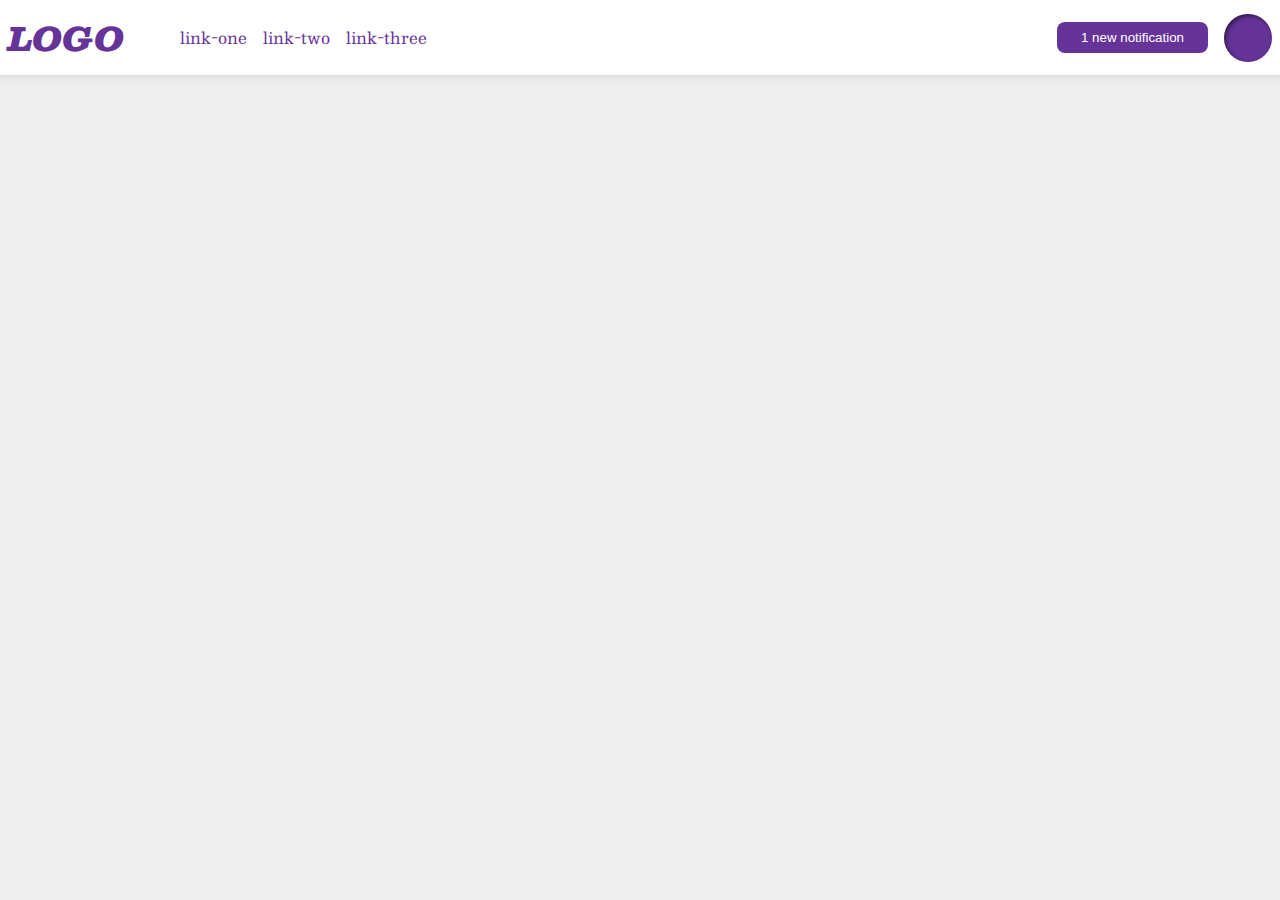
<file: foundations/flex/03-flex-header-2/index.html>
<!DOCTYPE html>
<html lang="en">
  <head>
    <meta charset="UTF-8">
    <meta http-equiv="X-UA-Compatible" content="IE=edge">
    <meta name="viewport" content="width=device-width, initial-scale=1.0">
    <title>Flex Header 2</title>
    <link rel="stylesheet" href="style.css">
  </head>
  <body>
    <div class="header">
      <div class="left">
      <div class="logo">
        LOGO
      </div>
      <ul class="links">
        <li><a href="https://google.com">link-one</a></li>
        <li><a href="https://google.com">link-two</a></li>
        <li><a href="https://google.com">link-three</a></li>
      </ul>
    </div>
    <div class="right">
      <button class="notifications">
        1 new notification
      </button>
      <div class="profile-image"></div>
    </div>
  </div>
  </body>
</html>
</file>
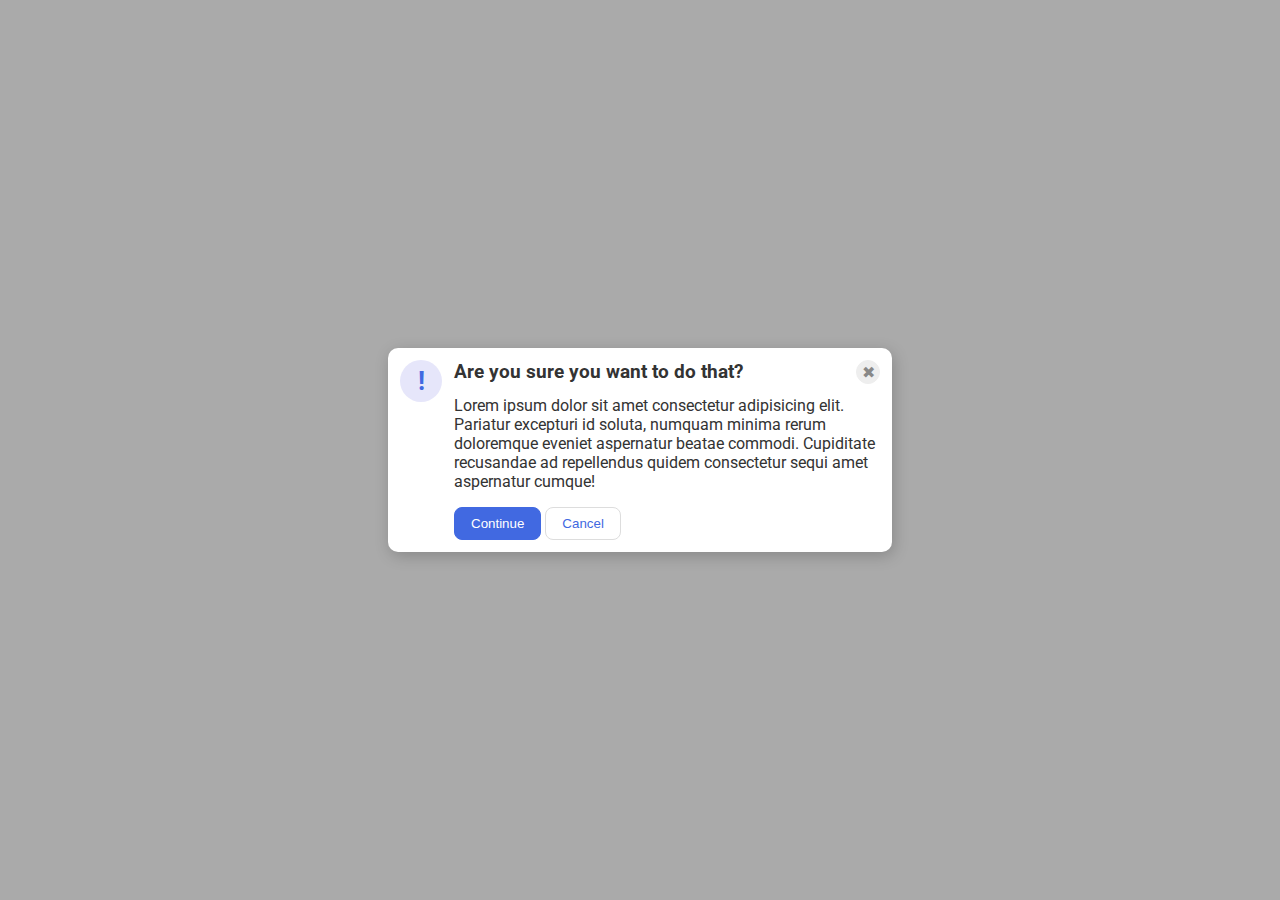
<file: foundations/flex/05-flex-modal/index.html>
<!DOCTYPE html>
<html lang="en">
  <head>
    <meta charset="UTF-8">
    <meta http-equiv="X-UA-Compatible" content="IE=edge">
    <meta name="viewport" content="width=device-width, initial-scale=1.0">
    <link rel="stylesheet" href="style.css">
    <title>Modal</title>
  </head>
  <body>
    <div class="modal">
      <div class="container">
        <div class="item">
          <div class="icon">!</div>
        </div>
        <div class="item">
          <div class="container">
            <div class="item">
              <div class="header">Are you sure you want to do that?</div>
            </div>
            <div class="item">
              <button class="close-button">✖</button>
            </div>
        </div>
          <div class="text">Lorem ipsum dolor sit amet consectetur adipisicing elit. Pariatur excepturi id soluta, numquam minima rerum doloremque eveniet aspernatur beatae commodi. Cupiditate recusandae ad repellendus quidem consectetur sequi amet aspernatur cumque!</div>
          <button class="continue">Continue</button>
          <button class="cancel">Cancel</button>
        </div>
      </div>
    </div>
  </body>
</html>
</file>
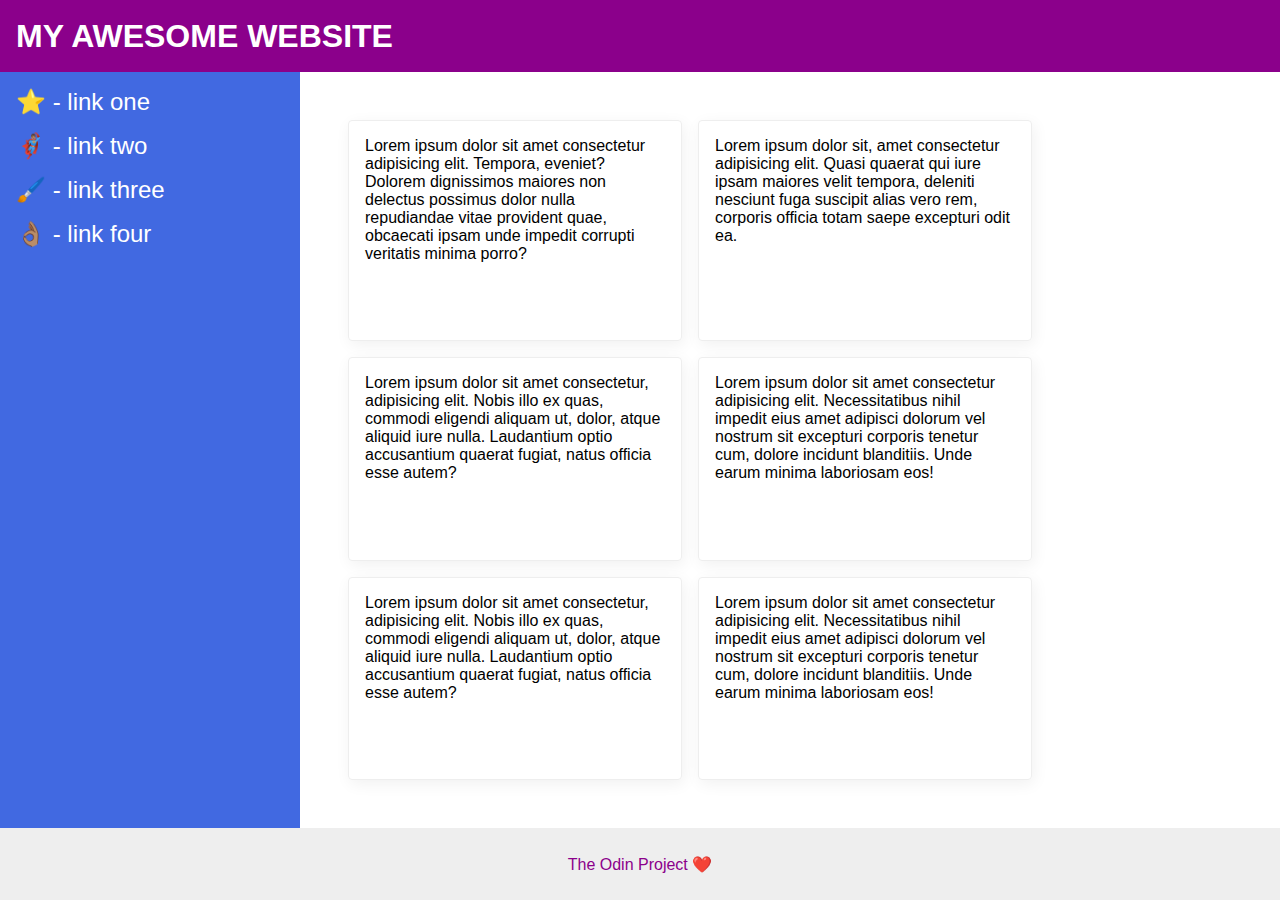
<file: foundations/flex/07-flex-layout-2/index.html>
<!DOCTYPE html>
<html lang="en">
  <head>
    <meta charset="UTF-8">
    <meta http-equiv="X-UA-Compatible" content="IE=edge">
    <meta name="viewport" content="width=device-width, initial-scale=1.0">
    <title>The Holy Grail</title>
    <link rel="stylesheet" href="style.css">
  </head>
  <body>
    <div class="header">
      MY AWESOME WEBSITE
    </div>
    
    <div class="content">
      <div class="sidebar">
        <ul>
          <li><a href="#">⭐ - link one</a></li>
          <li><a href="#">🦸🏽‍♂️ - link two</a></li>
          <li><a href="#">🖌️ - link three</a></li>
          <li><a href="#">👌🏽 - link four</a></li>
        </ul>
      </div>
      <div class="panel">
        <div class="card">Lorem ipsum dolor sit amet consectetur adipisicing elit. Tempora, eveniet? Dolorem dignissimos maiores non delectus possimus dolor nulla repudiandae vitae provident quae, obcaecati ipsam unde impedit corrupti veritatis minima porro?</div>
        <div class="card">Lorem ipsum dolor sit, amet consectetur adipisicing elit. Quasi quaerat qui iure ipsam maiores velit tempora, deleniti nesciunt fuga suscipit alias vero rem, corporis officia totam saepe excepturi odit ea.</div>
        <div class="card">Lorem ipsum dolor sit amet consectetur, adipisicing elit. Nobis illo ex quas, commodi eligendi aliquam ut, dolor, atque aliquid iure nulla. Laudantium optio accusantium quaerat fugiat, natus officia esse autem?</div>
        <div class="card">Lorem ipsum dolor sit amet consectetur adipisicing elit. Necessitatibus nihil impedit eius amet adipisci dolorum vel nostrum sit excepturi corporis tenetur cum, dolore incidunt blanditiis. Unde earum minima laboriosam eos!</div>
        <div class="card">Lorem ipsum dolor sit amet consectetur, adipisicing elit. Nobis illo ex quas, commodi eligendi aliquam ut, dolor, atque aliquid iure nulla. Laudantium optio accusantium quaerat fugiat, natus officia esse autem?</div>
        <div class="card">Lorem ipsum dolor sit amet consectetur adipisicing elit. Necessitatibus nihil impedit eius amet adipisci dolorum vel nostrum sit excepturi corporis tenetur cum, dolore incidunt blanditiis. Unde earum minima laboriosam eos!</div>
      </div>
    </div>

    <div class="footer">
      The Odin Project ❤️
    </div>
  </body>
</html>
</file>
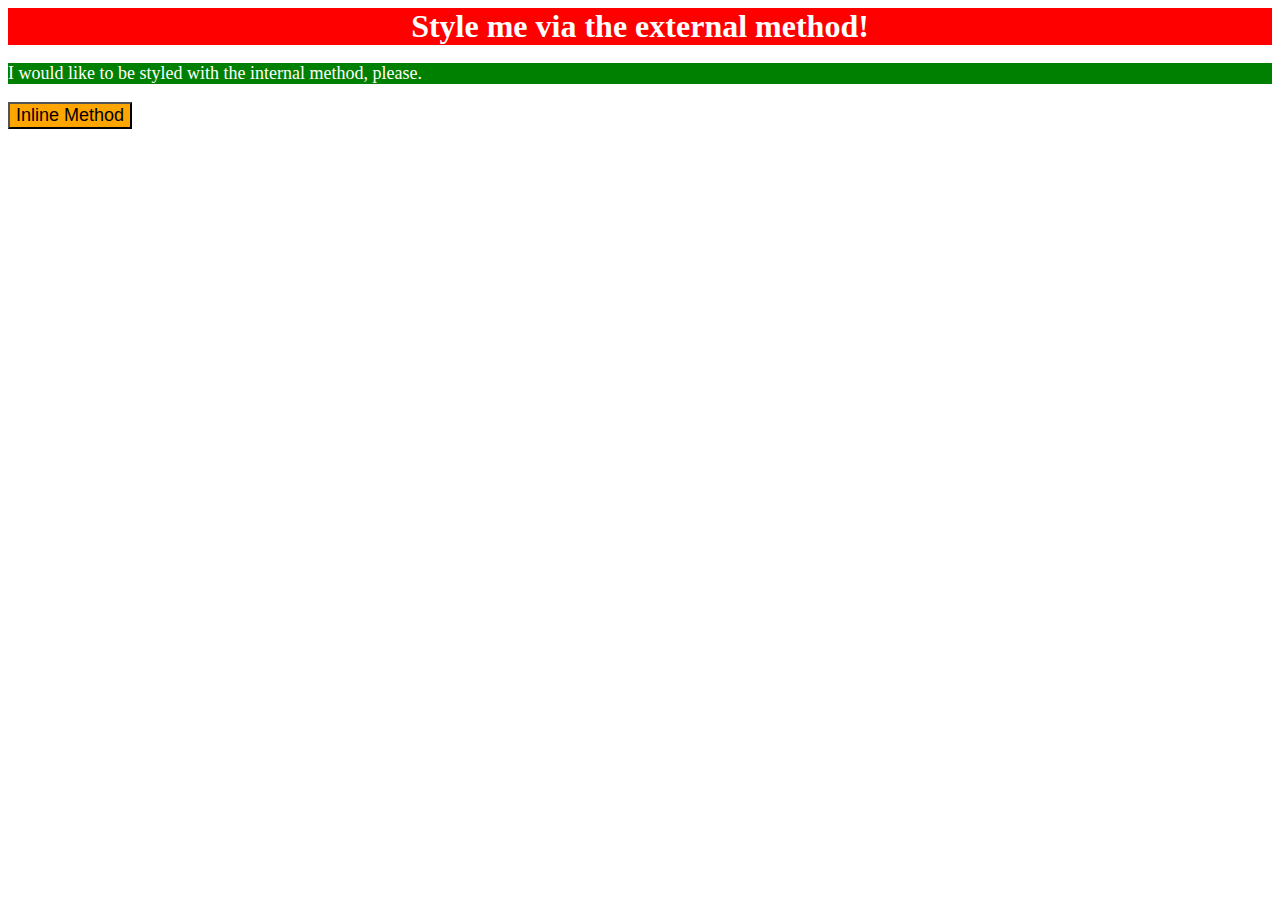
<file: foundations/intro-to-css/01-css-methods/index.html>
<!DOCTYPE html>
<html lang="en">
  <head>
    <link rel="stylesheet" href="style.css">
    <style>
      p {
        color: white;
        background-color: green;
        font-size: 18px;
      }
    </style>
    <meta charset="UTF-8">
    <meta http-equiv="X-UA-Compatible" content="IE=edge">
    <meta name="viewport" content="width=device-width, initial-scale=1.0">
    <title>Methods for Adding CSS</title>
  </head>
  <body>
    <div>Style me via the external method!</div>
    <p>I would like to be styled with the internal method, please.</p>
    <button style="color:black; background-color: orange; font-size: 18px   ;">Inline Method</button>
  </body>
</html>
</file>
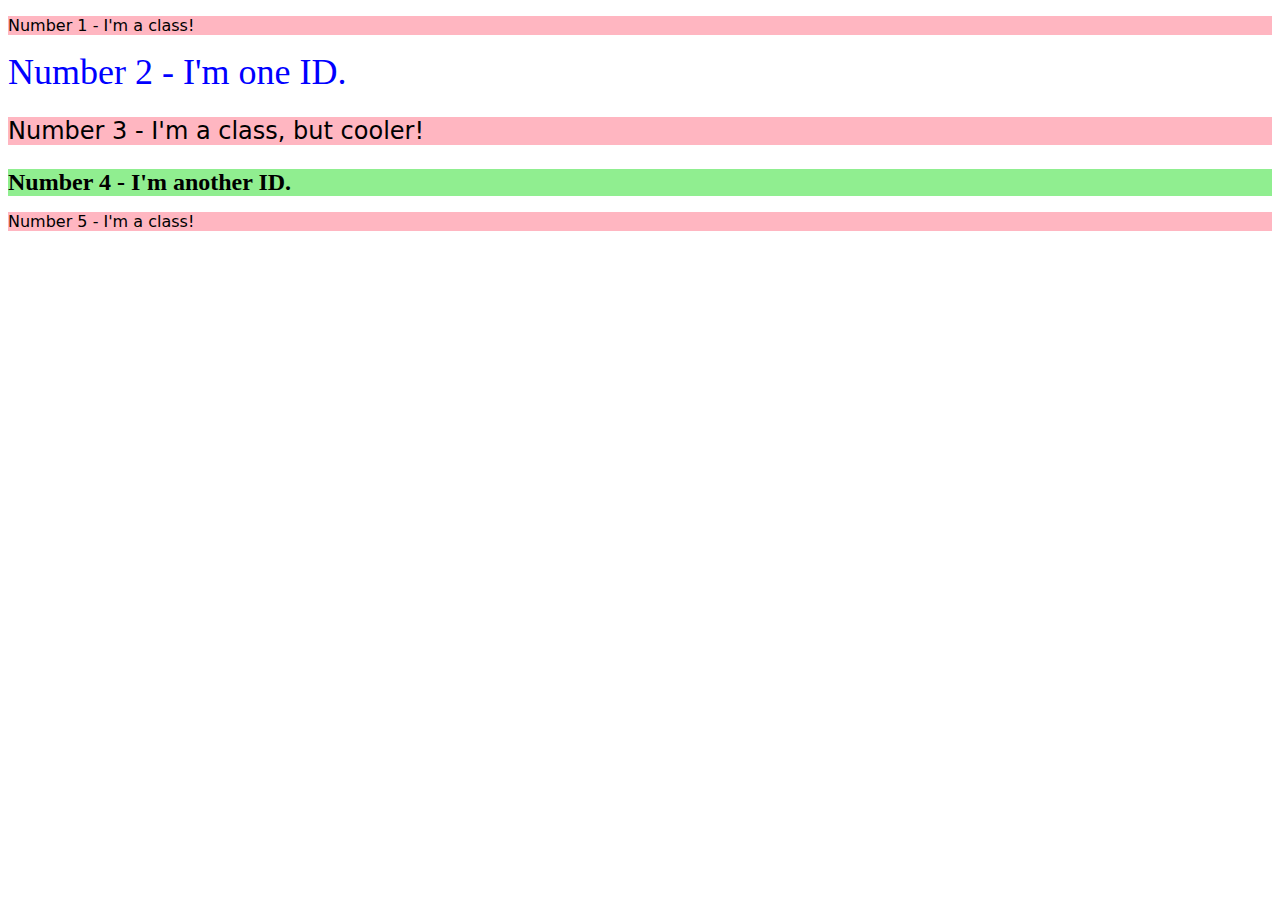
<file: foundations/intro-to-css/02-class-id-selectors/index.html>
<!DOCTYPE html>
<html lang="en">
  <head>
    <meta charset="UTF-8">
    <meta http-equiv="X-UA-Compatible" content="IE=edge">
    <meta name="viewport" content="width=device-width, initial-scale=1.0">
    <title>Class and ID Selectors</title>
    <link rel="stylesheet" href="style.css">
  </head>
  <body>
    <p class="odd">Number 1 - I'm a class!</p>
    <div id="two">Number 2 - I'm one ID.</div>
    <p class="odd font-size-twenty-four">Number 3 - I'm a class, but cooler!</p>
    <div id="four">Number 4 - I'm another ID.</div>
    <p class="odd">Number 5 - I'm a class!</p>
  </body>
</html>
</file>
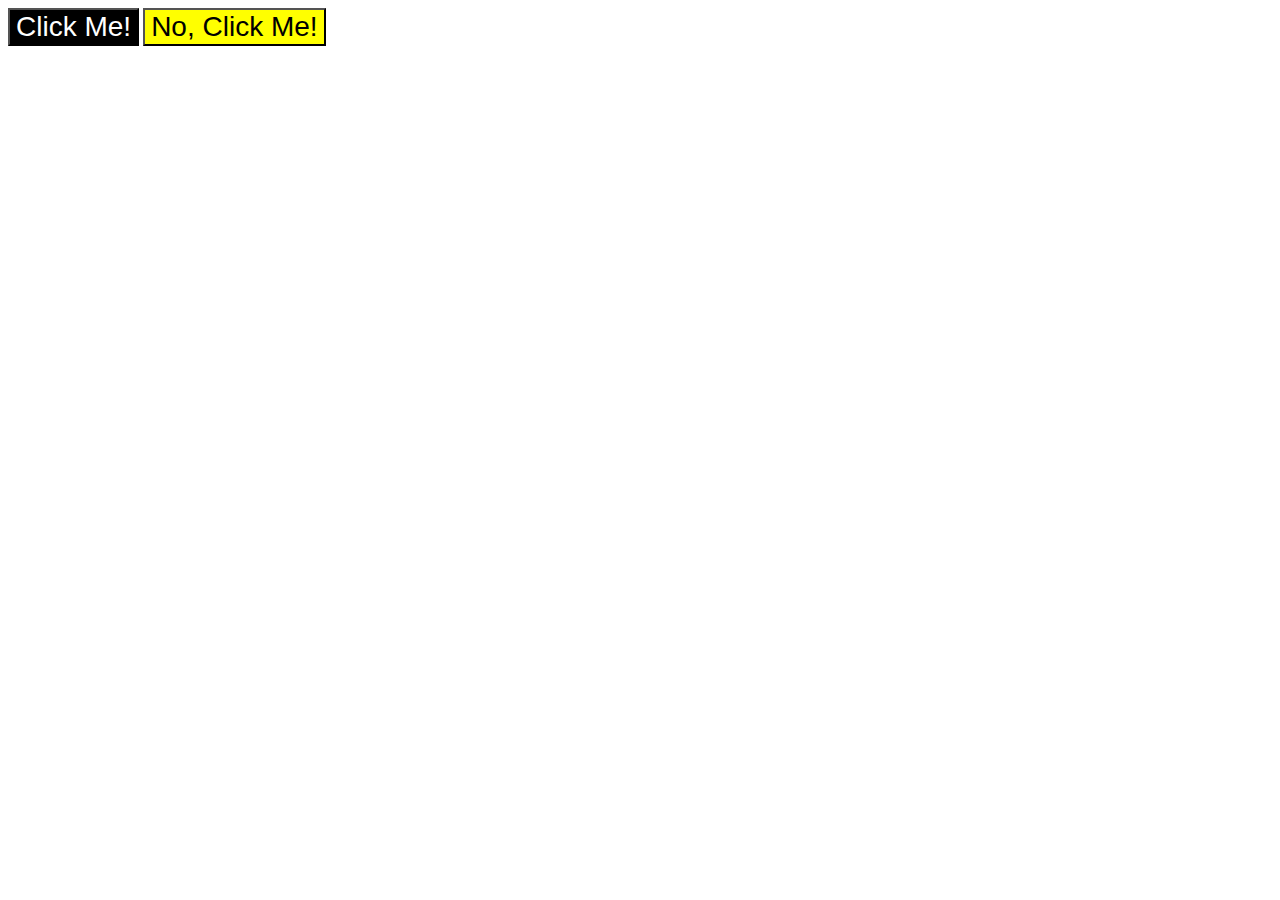
<file: foundations/intro-to-css/03-grouping-selectors/index.html>
<!DOCTYPE html>
<html lang="en">
  <head>
    <meta charset="UTF-8">
    <meta http-equiv="X-UA-Compatible" content="IE=edge">
    <meta name="viewport" content="width=device-width, initial-scale=1.0">
    <title>Grouping Selectors</title>
    <link rel="stylesheet" href="style.css">
  </head>
  <body>
    <button class="black-button">Click Me!</button>
    <button class="yellow-button">No, Click Me!</button>
  </body>
</html>
</file>
<file: foundations/flex/03-flex-header-2/style.css>
/* this is some magical font-importing.  
you'll learn about it later. */
@import url('https://fonts.googleapis.com/css2?family=Besley:ital,wght@0,400;1,900&display=swap');

body {
  margin: 0;
  background: #eee;
  font-family: Besley, serif;
}

.header {
  background: white;
  border-bottom: 1px solid #ddd;
  box-shadow: 0 0 8px rgba(0,0,0,.1);
  display: flex;
  justify-content: space-between;
  align-items: center;
  padding: 8px;
}

.left, .right {
  display: flex;
  justify-content: center;
  align-items: center;
  gap: 16px;
}

.links {
  display: flex;
  gap: 16px;
  align-items: center;
}

.profile-image {
  background: rebeccapurple;
  box-shadow: inset 2px 2px 4px rgba(0,0,0,.5);
  border-radius: 50%;
  width: 48px;
  height: 48px;
}

.logo {
  color: rebeccapurple;
  font-size: 32px;
  font-weight: 900;
  font-style: italic;
}

button {
  border: none;
  border-radius: 8px;
  background: rebeccapurple;
  color: white;
  padding: 8px 24px;
}

a {
  /* this removes the line under our links */
  text-decoration: none;
  color: rebeccapurple;
}

ul {
  list-style-type: none;
}
</file>
<file: foundations/flex/05-flex-modal/style.css>
@import url('https://fonts.googleapis.com/css2?family=Roboto:wght@400;700&display=swap');

html, body {
  height: 100%;
}

body {
  font-family: Roboto, sans-serif;
  margin: 0;
  background: #aaa;
  color: #333;
  /* I'll give you this one for free lol */
  display: flex;
  align-items: center;
  justify-content: center;
}

.modal {
  background: white;
  width: 480px;
  border-radius: 10px;
  box-shadow: 2px 4px 16px rgba(0,0,0,.2);
}

.icon {
  color: royalblue;
  font-size: 26px;
  font-weight: 700;
  background: lavender;
  width: 42px;
  height: 42px;
  border-radius: 50%;
  display: flex;
  align-items: center;
  justify-content: center;
}

.close-button {
  background: #eee;
  border-radius: 50%;
  color: #888;
  font-weight: 400;
  font-size: 16px;
  height: 24px;
  width: 24px;
  display: flex;
  align-items: center;
  justify-content: center;
  border: 1px solid #eee;
  padding: 0;
}

button {
  cursor: pointer;
  padding: 8px 16px;
  border-radius: 8px;
}

button.continue {
  background: royalblue;
  border: 1px solid royalblue;
  color: white;
}

button.cancel {
  background: white;
  border: 1px solid #ddd;
  color: royalblue;
}

.container {
  display: flex;
  justify-content: space-between;
  gap: 12px;
}

.icon {
  flex-shrink: 0;
}

.header {
  font-weight: bold;
  font-size: larger;
}

.text {
  padding-top: 12px;
  padding-bottom: 16px;
  font-size: medium;
}

.modal {
  padding: 12px;
}
</file>
<file: foundations/flex/07-flex-layout-2/style.css>
body {
  font-family: -apple-system, BlinkMacSystemFont, 'Segoe UI', Roboto, Oxygen, Ubuntu, Cantarell, 'Open Sans', 'Helvetica Neue', sans-serif;
  margin: 0;
  min-height: 100vh;
}

.header {
  height: 72px;
  background: darkmagenta;
  color: white;
}

.footer {
  height: 72px;
  background: #eee;
  color: darkmagenta;
}

.sidebar {
  width: 300px;
  flex-shrink: 0;
  padding: 16px;
  background: royalblue;
  box-sizing: border-box;
}

.card {
  border: 1px solid #eee;
  box-shadow: 2px 4px 16px rgba(0,0,0,.06);
  border-radius: 4px;
}

body {
  display: flex;
  flex-direction: column;
  justify-content: space-between;
}

.panel {
  display: flex;
  gap: 16px;
  padding: 48px;
  flex-wrap: wrap;
}

.card {
  padding: 16px;
  width: 300px;
}

.content {
  display: flex;
  flex-grow: 1;
}

ul {
  list-style: none;
  margin: 0px;
  padding: 0px;
}

a {
  text-decoration: none;
  color: white;
  font-size: 24px;
}

li {
  margin-bottom: 16px;
}

.header {
  font-size: 32px;
  font-weight: 900;
  display: flex;
  padding: 0 16px;
  align-items: center;
}

.footer {
  display: flex;
  justify-content: center;
  align-items: center;
}
</file>
<file: foundations/intro-to-css/01-css-methods/style.css>
div {
    color: white;
    background-color: red;
    font-weight: bold;
    text-align: center;
    font-size: 32px;
}
</file>
<file: foundations/intro-to-css/02-class-id-selectors/style.css>
.odd {
    background-color: #FFB6C1;
    font-family: Verdana, "DejaVu Sans", sans-serif;
}

#two {
    color: #0000FF;
    font-size: 36px;
}

#four {
    background-color: #90EE90;
    font-weight: bold;
    font-size: 24px;
}

.font-size-twenty-four {
    font-size: 24px;
}
</file>
<file: foundations/intro-to-css/03-grouping-selectors/style.css>
.black-button, .yellow-button {
    font-size: 28px;
    font-family: Helvetica, "Times New Roman", sans-serif;
}

.black-button {
    background-color: black;
    color: white;
}

.yellow-button {
    background-color: yellow;
    color: black;
}
</file>
